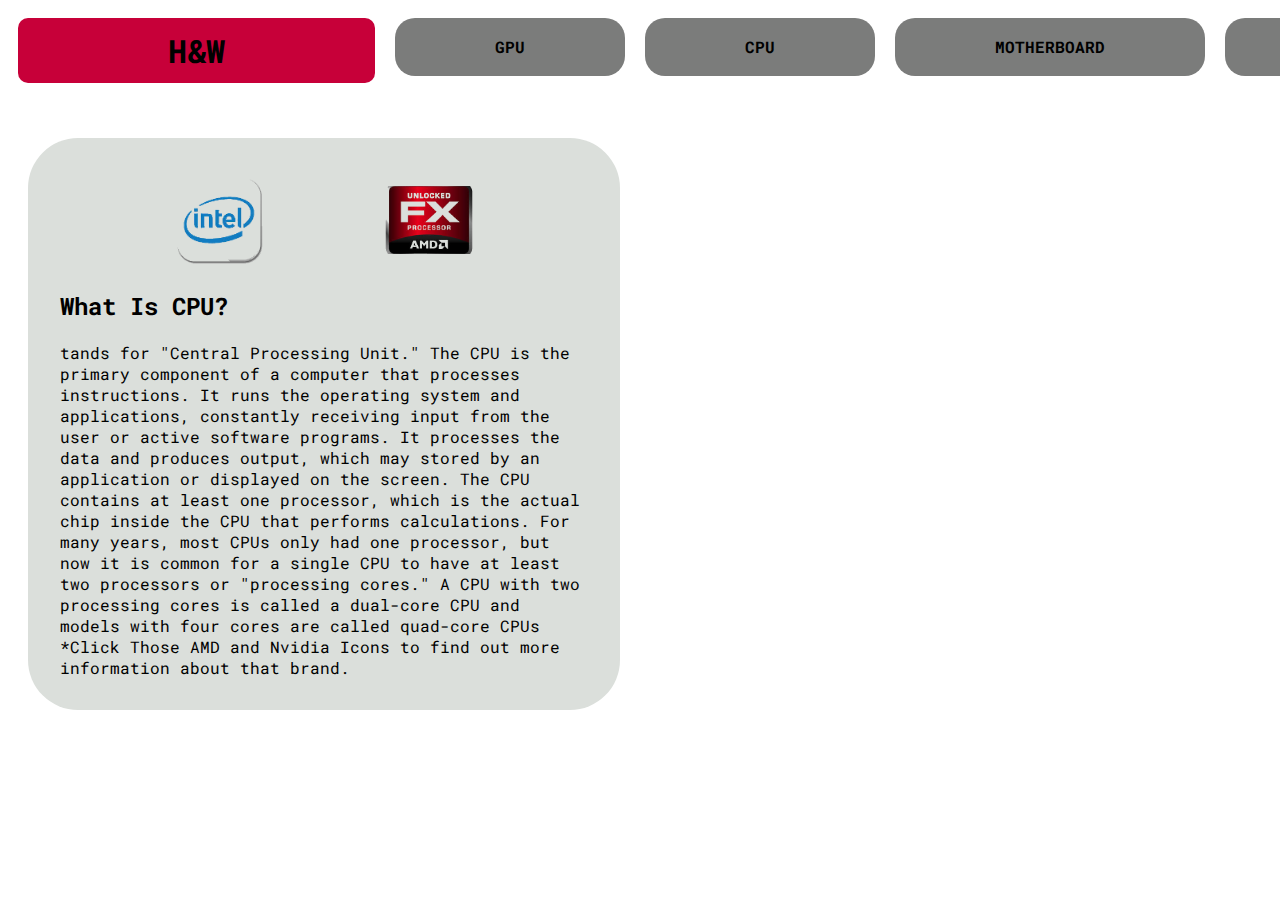
<file: Html/cpu.html>
<script src="../Script/jquery-3.5.1.js"></script>
<script>
    $(document).ready(function (){
        $('#intel').on({
            click: function(){
                $('#AMDcpuArticle').css('display', 'none')
                $('#Intelarticle').css('display', 'none')
                $('#Intelarticle' ).show( "slow" );
                $('#Intelarticle').css('display', 'inline-block')
                $('.imageBlock').css('background-color', 'rgba(250,250, 250, 0)')
                $(this).css('background-color', 'rgba(250,250, 250, 0.3)')
               
            }
        })
        $('#amdcpu').on({
            click: function(){
                $('#Intelarticle').css('display', 'none')
                $('#AMDcpuArticle').css('display', 'none')
                $('#AMDcpuArticle' ).show( "slow" );
                $('#AMDcpuArticle').css('display', 'inline-block')
                $('.imageBlock').css('background-color', 'rgba(250,250, 250, 0)')
                $(this).css('background-color', 'rgba(250,250, 250, 0.3)')
                
            }
        })

    })
</script>
<!DOCTYPE html>
<html lang="en">
<head>
    <meta charset="UTF-8">
    <meta name="viewport" content="width=device-width, initial-scale=1.0">
    <script src="../Script/jquery-3.5.1.js"></script>
    <link rel="stylesheet" href="../Css/main.css">
    <title>CPU</title>
    <style>
        #Intelarticle{
            display: none;
            grid-column: 2;
            border-radius: 40px;
        }
        #AMDcpuArticle{
            display: none;
            grid-column: 2;
            border-radius: 40px;
        }
    </style>
</head>
<body>
     <!-- UpperBar, Which Represents The Content Of The Page and Specific Header Navigation -->
     <section id="upperbar">
        <div id="HomePage"><h1><a href="index.html">H&W</a></h1> </div>
        <nav>
            <ul>
                <li class="header" ><a href="gpu.html" >GPU</a></li>
                <li class="header" ><a href="cpu.html" >CPU</a></li>
                <li class="header" ><a href="mb.html" >MOTHERBOARD</a></li>
                <li class="header" ><a href="ram.html" >RAM</a></li>
                <li class="header" ><a href="game.html" >GAME</a></li>
            </ul>
        </nav>
        <input type="text" placeholder="Search..." onfocus="this.placeholder = ''" onblur="this.placeholder = 'Search...'">
    </section>
        <div class="Grid-Body">
        <br>
        <div>
            <div class="images">
                <div id="intel" class="imageBlock"  > <img  src="../Images/Intel.png" alt=""> </div>
                
                <div id="amdcpu" class="imageBlock" > <img src="../Images/amdCPU.png" alt=""> </div>
            </div>
            <h2>What Is CPU?</h2>
            tands for "Central Processing Unit." The CPU is the primary component of a computer that processes instructions. It runs the operating system and applications, constantly receiving input from the user or active software programs. It processes the data and produces output, which may stored by an application or displayed on the screen.

            The CPU contains at least one processor, which is the actual chip inside the CPU that performs calculations. For many years, most CPUs only had one processor, but now it is common for a single CPU to have at least two processors or "processing cores." A CPU with two processing cores is called a dual-core CPU and models with four cores are called quad-core CPUs
            <br>
            *Click Those AMD and Nvidia Icons to find out more information about that brand.
        </div>
        <div id="Intelarticle"  style="display: none;">
            <div> <img src="../Images/IntelCPU.png" alt=""></div>
            <br>
            <h2>What Is Intel?</h2>
            <br>
            The company specialises in the design of graphics processing units that are used in computers.

             Nvidia is known as a market leader in the design of graphics processing units, or GPUs, for the gaming market, as well as system on chips, or SOCs, for the mobile computing and automotive markets.

             Narrowing its focus in 2014 to target the gaming, professional visualization, data centre and automotive markets, Nvidia was first founded in 1993.

             A big coup early on for the company came after the success of the GeForce GPUs, which led to Nvidia winning a contract to develop graphics hardware for the Xbox console.
             <br>
             <br>
             *The Photo Seeing on the above is the Intel's one of the powerful CPU version = I9 9900K 
         </div>
        <div id="AMDcpuArticle"  style="display: none;" >
            <div> <img src="../Images/AMDcpuPhoto.png" alt=""></div>
            <h2>What Is AMD?</h2>
            AMD is the second largest maker of personal computer microprocessors after Intel. They also make flash memory, integrated circuits for networking devices, and programmable logic devices. AMD reports that it has sold over 100 million x86 (Windows-compatible) microprocessors. Its Athlon (formerly called the "K7") microprocessor, delivered in mid-1999, was the the first to support a 200 MHz bus. In March, 2000, AMD announced the first 1 gigahertz PC microprocessor in a new version of the Athlon.
            <br>
            <br>
            *The Photo Seeing on the above is the AMD's one of the powerful CPU version = RYZEN9 3990X
        </div>


    
    
    </div>
    <script src="../Script/header.js" ></script>
</body>
</html>
</file>
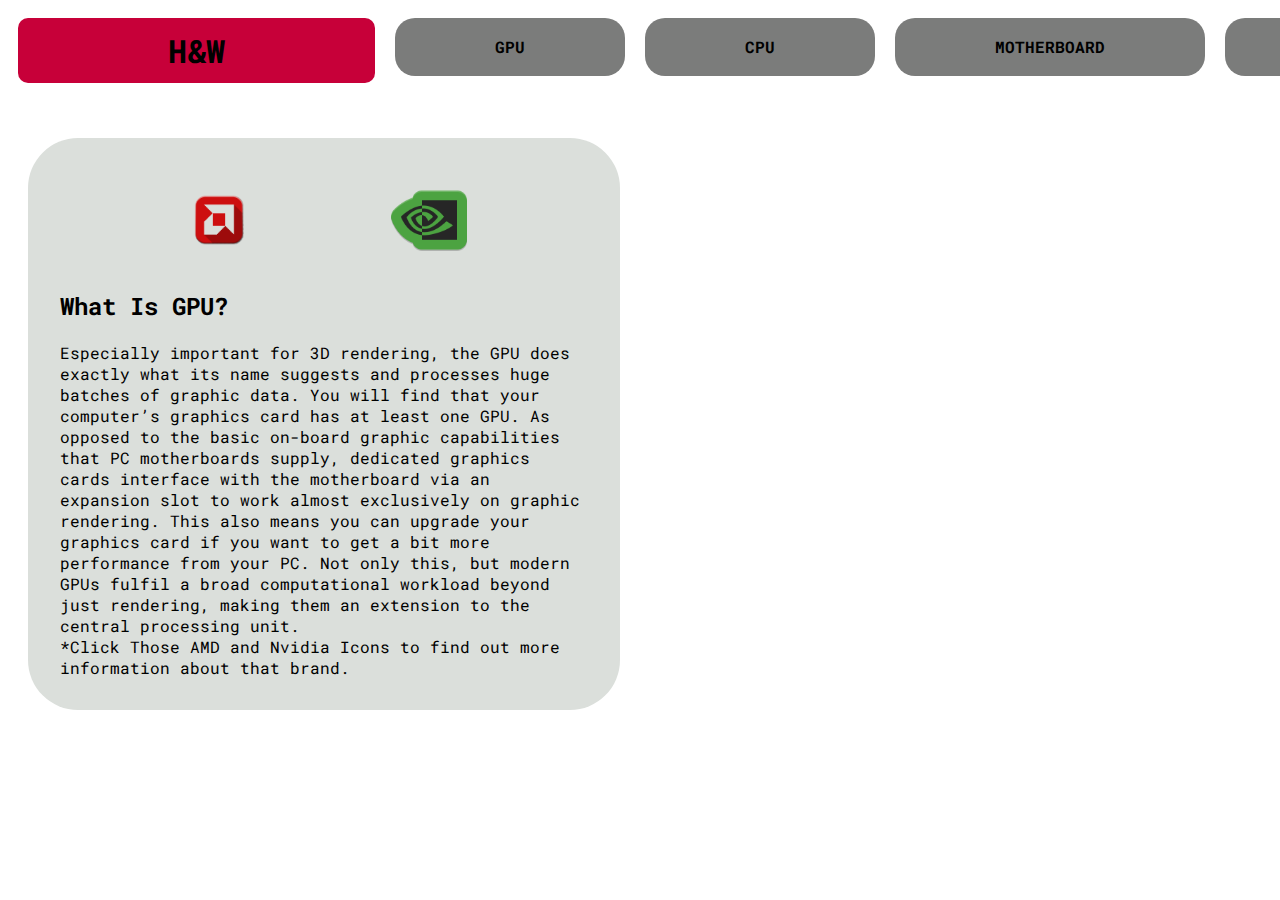
<file: Html/gpu.html>
<script src="../Script/jquery-3.5.1.js"></script>
<script>
    $(document).ready(function (){
        $('#nvidia').on({
            click: function(){
                $('#AMDArticle').css('display', 'none')
                $('#NvidiaArticle' ).show( "slow" );
                $('#NvidiaArticle').css('display', 'inline-block')
                $('.imageBlock').css('background-color', 'rgba(250,250, 250, 0)')
                $(this).css('background-color', 'rgba(250,250, 250, 0.3)')
               
            }
        })
        $('#amd').on({
            click: function(){
                $('#NvidiaArticle').css('display', 'none')
                $('#AMDArticle' ).show( "slow" );
                $('#AmdArticle').css('display', 'inline-block')
                $('.imageBlock').css('background-color', 'rgba(250,250, 250, 0)')
                $(this).css('background-color', 'rgba(250,250, 250, 0.3)')
                
            }
        })

    })

</script>
<!DOCTYPE html>
<html lang="en">
<head>
    <meta charset="UTF-8">
    <meta name="viewport" content="width=device-width, initial-scale=1.0">
    <script src="../Script/jquery-3.5.1.js"></script>
    <link rel="stylesheet" href="../Css/main.css">
    <title>GPU</title>
    <style>
        #NvidiaArticle{
            display: none;
            grid-column: 2;
            border-radius: 50px;
        }
        #AMDArticle{
            display: none;
            grid-column: 2;
            border-radius: 50px;
        }
    </style>
</head>
<body>
    <!-- UpperBar, Which Represents The Content Of The Page and Specific Header Navigation -->
    <section id="upperbar">
        <div id="HomePage"><h1><a href="index.html">H&W</a></h1> </div>
        <nav>
            <ul>
                <li class="header" ><a href="gpu.html" >GPU</a></li>
                <li class="header" ><a href="cpu.html" >CPU</a></li>
                <li class="header" ><a href="mb.html" >MOTHERBOARD</a></li>
                <li class="header" ><a href="ram.html" >RAM</a></li>
                <li class="header" ><a href="game.html" >GAME</a></li>
            </ul>
        </nav>
        <input type="text" placeholder="Search..." onfocus="this.placeholder = ''" onblur="this.placeholder = 'Search...'">
    </section>
    <!-- Body Part Of The Website After UpperBar-->
    <div class="Grid-Body">
        <br>
        <div>
            <div class="images">
                <div id="amd" class="imageBlock"  > <img  src="../Images/amd.png" alt=""> </div>
                
                <div id="nvidia" class="imageBlock" > <img src="../Images/nvidia.png" alt=""> </div>
            </div>
            <h2>What Is GPU?</h2>
            Especially important for 3D rendering, the GPU does exactly what its name suggests and processes huge batches of graphic data. You will find that your computer’s graphics card has at least one GPU. As opposed to the basic on-board graphic capabilities that PC motherboards supply, dedicated graphics cards interface with the motherboard via an expansion slot to work almost exclusively on graphic rendering. This also means you can upgrade your graphics card if you want to get a bit more performance from your PC.
        
            Not only this, but modern GPUs fulfil a broad computational workload beyond just rendering, making them an extension to the central processing unit.
            <br>
            *Click Those AMD and Nvidia Icons to find out more information about that brand.
        </div>
        <div id="NvidiaArticle"  style="display: none;">
            <div> <img src="../Images/NvidiaGPU.png" alt=""> </div>
            <br>
            <h2>What Is Nvidia?</h2>
            <br>
            The company specialises in the design of graphics processing units that are used in computers.

             Nvidia is known as a market leader in the design of graphics processing units, or GPUs, for the gaming market, as well as system on chips, or SOCs, for the mobile computing and automotive markets.

             Narrowing its focus in 2014 to target the gaming, professional visualization, data centre and automotive markets, Nvidia was first founded in 1993.

             A big coup early on for the company came after the success of the GeForce GPUs, which led to Nvidia winning a contract to develop graphics hardware for the Xbox console.
            
             <br>
             *The Photo Seeing on the above is the Nvidia's one of the powerful GPU version = RTX2070 
         </div>
        <div id="AMDArticle"  style="display: none;" >
            <div> <img src="../Images/AMDgpu.png" alt=""> </div>
            <h2>What Is AMD?</h2>
            AMD is the second largest maker of personal computer microprocessors after Intel. They also make flash memory, integrated circuits for networking devices, and programmable logic devices. AMD reports that it has sold over 100 million x86 (Windows-compatible) microprocessors. Its Athlon (formerly called the "K7") microprocessor, delivered in mid-1999, was the the first to support a 200 MHz bus. In March, 2000, AMD announced the first 1 gigahertz PC microprocessor in a new version of the Athlon.
            <br>
            *The Photo Seeing on the above is the AMD's one of the powerful GPU version = 5700XT 
        </div>

        <script src="../Script/header.js" ></script>
</body>
</html>
</file>
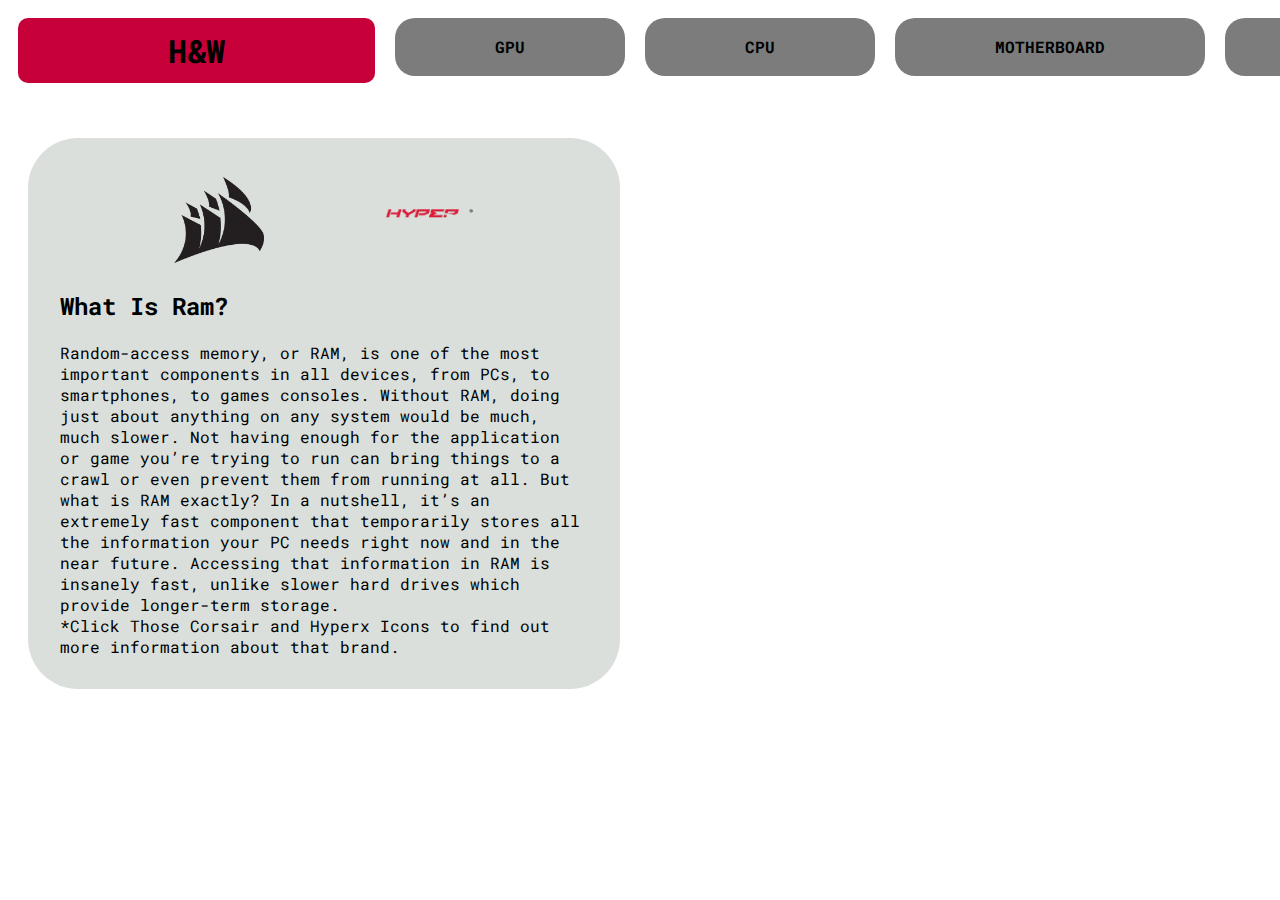
<file: Html/ram.html>
<script src="../Script/jquery-3.5.1.js"></script>
<script>
    $(document).ready(function (){
        $('#corsair').on({
            click: function(){
                $('#HyperxArticle').css('display', 'none')
                $('#CorsairArticle').css('display', 'none')
                $('#CorsairArticle' ).show( "slow" );
                $('#CorsairArticle').css('display', 'inline-block')
                $('.imageBlock').css('background-color', 'rgba(250,250, 250, 0)')
                $(this).css('background-color', 'rgba(250,250, 250, 0.3)')
               
            }
        })
        $('#hyperx').on({
            click: function(){
                $('#CorsairArticle').css('display', 'none')
                $('#HyperxArticle').css('display', 'none')
                $('#HyperxArticle' ).show( "slow" );
                $('#HyperxArticle').css('display', 'inline-block')
                $('.imageBlock').css('background-color', 'rgba(250,250, 250, 0)')
                $(this).css('background-color', 'rgba(250,250, 250, 0.3)')
                
            }
        })

    })

</script>
<!DOCTYPE html>
<html lang="en">
<head>
    <meta charset="UTF-8">
    <meta name="viewport" content="width=device-width, initial-scale=1.0">
    <title>MOTHERBOARD</title>
    <link rel="stylesheet" href="../Css/main.css">
    <script src="../Script/jquery-3.5.1.js"></script>
    <style>
        #HyperxArticle{
            display: none;
            grid-column: 2;
            border-radius: 45px;
        }
        #CorsairArticle{
            display: none;
            grid-column: 2;
            border-radius: 45px;
        }
    </style>
</head>
<body>
    <section id="upperbar">
        <div id="HomePage"><h1><a href="index.html">H&W</a></h1> </div>
        <nav>
            <ul>
                <li class="header" ><a href="gpu.html" >GPU</a></li>
                <li class="header" ><a href="cpu.html" >CPU</a></li>
                <li class="header" ><a href="mb.html" >MOTHERBOARD</a></li>
                <li class="header" ><a href="ram.html" >RAM</a></li>
                <li class="header" ><a href="game.html" >GAME</a></li>
            </ul>
        </nav>
        <input type="text" placeholder="Search..." onfocus="this.placeholder = ''" onblur="this.placeholder = 'Search...'">
    </section>
    <!-- Body Part Of The Website After UpperBar-->
    <div class="Grid-Body">
        <br>
        <div>
            <div class="images">
                <div id="corsair" class="imageBlock"  > <img  src="../Images/Corsair.png" alt=""> </div>
                
                <div id="hyperx" class="imageBlock" > <img src="../Images/Hyperx.png" alt=""> </div>
            </div>
            <h2>What Is Ram?</h2>
            Random-access memory, or RAM, is one of the most important components in all devices, from PCs, to smartphones, to games consoles. Without RAM, doing just about anything on any system would be much, much slower. Not having enough for the application or game you’re trying to run can bring things to a crawl or even prevent them from running at all.

            But what is RAM exactly? In a nutshell, it’s an extremely fast component that temporarily stores all the information your PC needs right now and in the near future. Accessing that information in RAM is insanely fast, unlike slower hard drives which provide longer-term storage.
            <br>
            *Click Those Corsair and Hyperx Icons to find out more information about that brand.
        </div>
        <div id="CorsairArticle"  style="display: none;">
            <div> <img src="../Images/CorsairRam.png" alt=""> </div>
            <br>
            <h2>What Is Corsair?</h2>
            <br>
            AsusTek Computer Inc.  is a Taiwan-based multinational computer and phone hardware and electronics company headquartered in Beitou District, 
            Taipei, Taiwan. Its products include desktop computers, laptops, netbooks, mobile phones, networking equipment, monitors, WIFI routers, projectors, 
            motherboards, graphics cards, melih, optical storage, multimedia products, peripherals, wearables, servers, workstations, and tablet PCs. The company is also an 
            original equipment manufacturer (OEM).
            
             <br>
             *The Photo Seeing on the above is the Corsair's one of the powerful Ram version = Corsair Dominator  
         </div>
        <div  id="HyperxArticle"  style="display: none;">
            <div> <img src="../Images/HyperxRam.png" alt=""> </div>
            <h2>What Is Hyperx?</h2>
            AMD is the second largest maker of personal computer microprocessors after Intel. They also make flash memory, integrated circuits for networking devices, and programmable logic devices. AMD reports that it has sold over 100 million x86 (Windows-compatible) microprocessors. Its Athlon (formerly called the "K7") microprocessor, delivered in mid-1999, was the the first to support a 200 MHz bus. In March, 2000, AMD announced the first 1 gigahertz PC microprocessor in a new version of the Athlon.
            <br>
            *The Photo Seeing on the above is the Hyperx's one of the powerful MotherBoard version = Hyperx The Destroyer 
        </div>
        <script src="../Script/header.js" ></script>
</body>
</html>
</file>
<file: Css/main.css>
@import url('https://fonts.googleapis.com/css2?family=Roboto+Mono&display=swap');
html, body, h1, h2, h3, div, p, img, a{
    font-weight: normal;
    font-family: 'Roboto Mono', monospace;
}
a{
    display: block;
    color: black;
    text-decoration: none;
    font-weight: bold;
}
h2{
    font-weight: bold;
}
body{
    background-color:white;
}
#HomePage{
    display: inline-block;
}
#upperbar{
    display: flex;
    width: 100uw;
    
}
#upperbar > nav{
    width: 10uw;
}
#upperbar ul{
    display: flex;
    list-style: none; 
    width: 50uw; 
    margin:0 auto; 
    padding:0px; 
}

#upperbar h1{
    color: black;
    font-size: 2em;
    font-weight: bold;
    margin: 10px;
    margin-left: 10px;
    border-radius: 10px;
    padding: 11px 150px;
    cursor: pointer;
    background-color: #C70039
}

#upperbar ul li{
    cursor: pointer;
    line-height: 38px;
    color: white;
    background:#7B7C7B;
    padding: 10px 100px;
    border-radius: 20px;
    text-align: center;
    margin: 10px;
    
}


#upperbar input[type=text]{
    display: block;
    text-align: left;
    width: 150px;
    margin: 25px;
    padding: 10px;
    border-radius: 10px;
    Outline: none;
}
.Grid-Body{
    display: grid;
    grid-auto-flow: inherit;
    grid-template-columns:1fr 1fr;
}
.Grid-Body > div{
    margin: 20px;
    background-color: #DBDFDB;
    padding: 2em;
}
.Grid-Body > div:nth-child(2){
    grid-column: 1;
    margin-top: 20px;
    border-radius: 50px;
}
.Grid-Body img{
    max-width: 100px;
    height: auto;
    display:block; 
    margin:auto;
}
.images{
    display: flex;
    align-items: center;
    justify-content: space-evenly;
}
.imageBlock{
    border-radius: 40px;
    background-color:rgba(250,250, 250, 0);
    display: flex;
    justify-content: center;
    align-items: center;
    width: 100px;
    height: 100px;
}
.imageBlock > img{
    height: auto;
    width: 90%;
}
</file>
